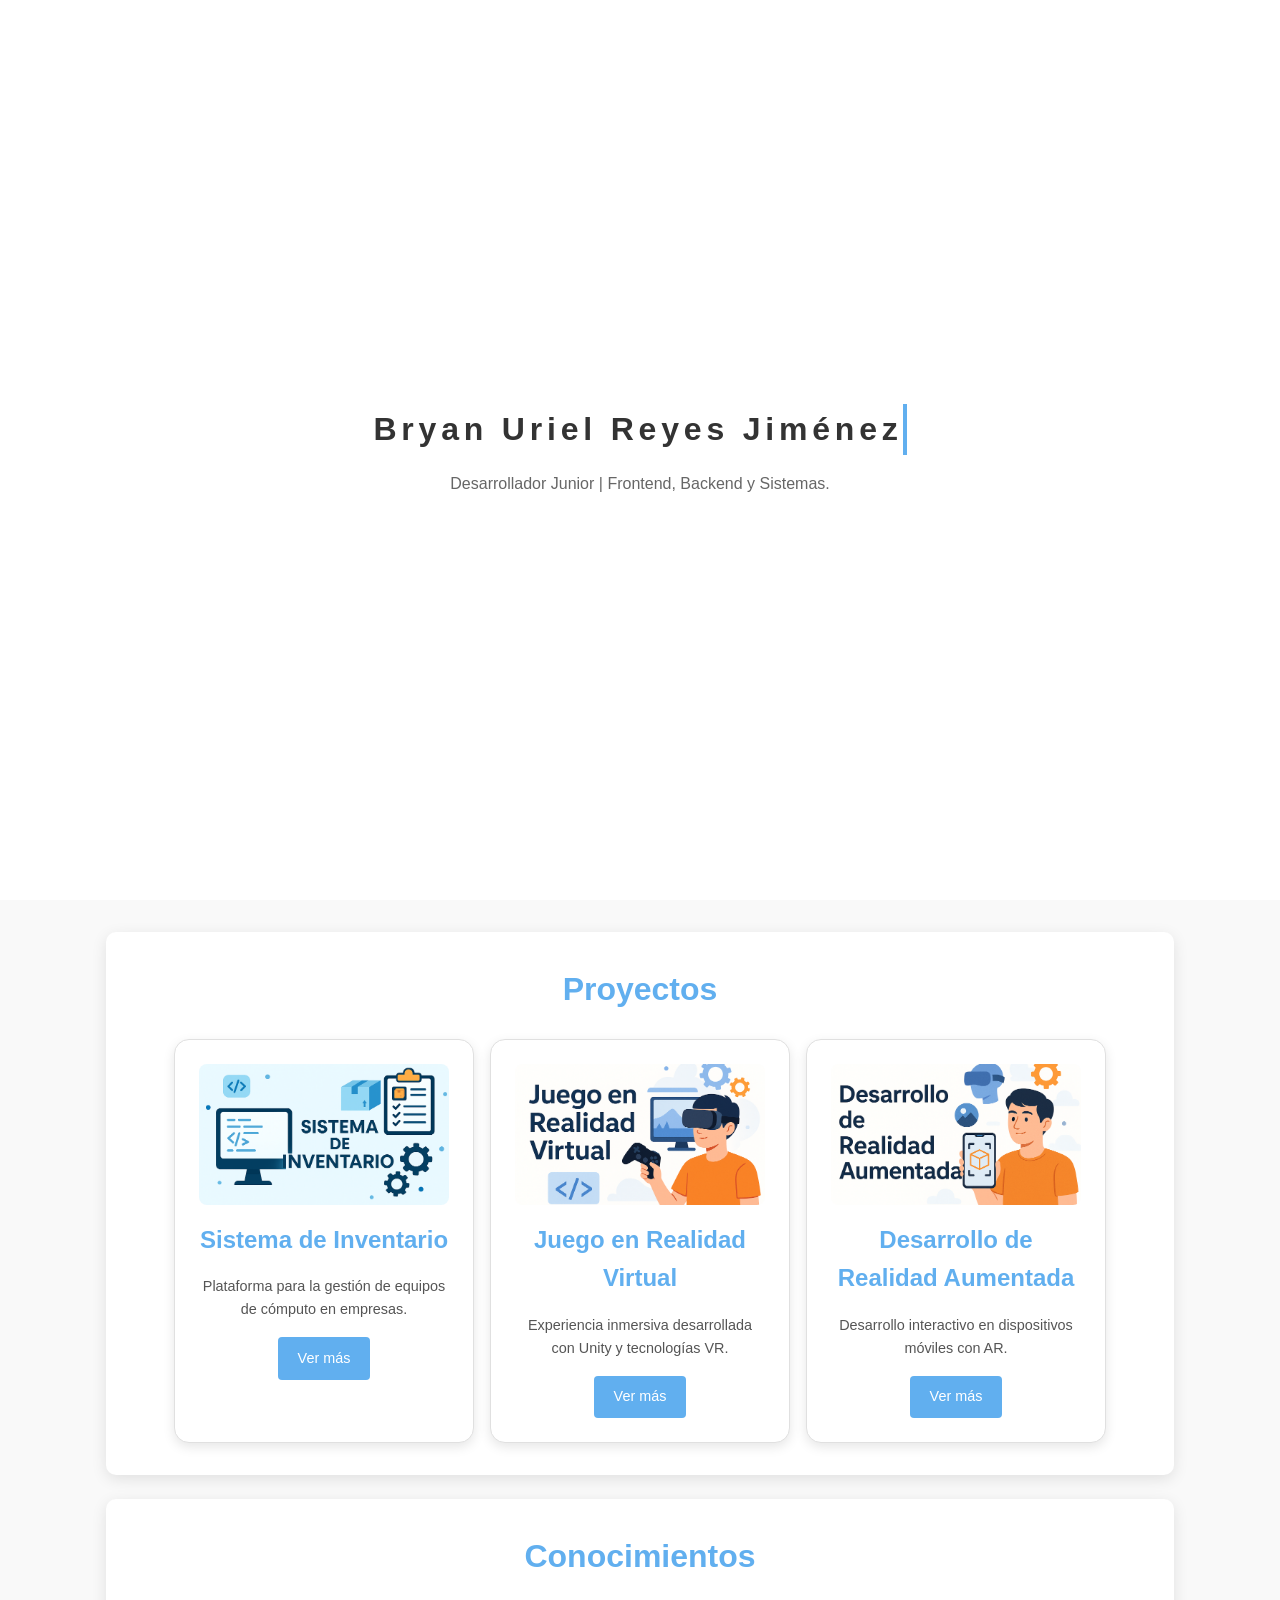
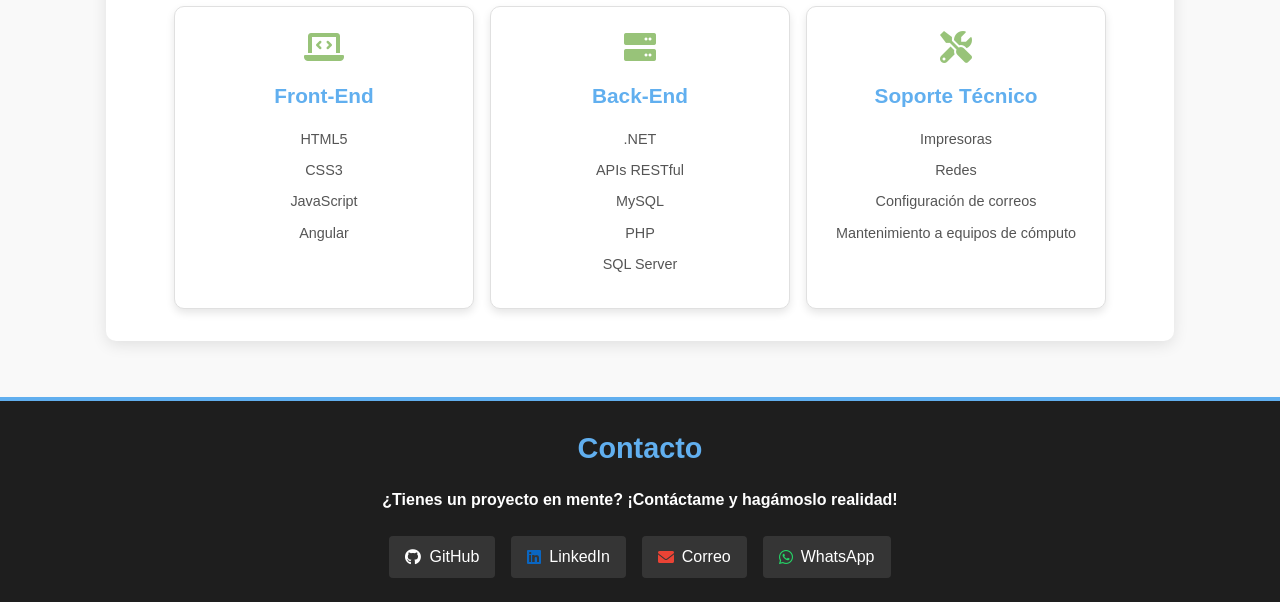
<file: index.html>
<!DOCTYPE html>
<html lang="es">
<head>
  <meta charset="UTF-8">
  <meta name="viewport" content="width=device-width, initial-scale=1.0">
  <title>Portafolio | Bryan Uriel Reyes Jiménez</title>
  <link rel="stylesheet" href="Styles/styles.css">
  <link rel="stylesheet" href="https://cdnjs.cloudflare.com/ajax/libs/font-awesome/6.0.0/css/all.min.css">
</head>
<body>
  <section id="intro" class="intro-section">
    <div class="intro-content">
      <h1 class="typing-effect">Bryan Uriel Reyes Jiménez</h1>
      <p>Desarrollador Junior | Frontend, Backend y Sistemas.</p>
    </div>
  </section>

  <div class="main-content" id="mainContent">
    <section id="proyectos" class="section">
      <h2>Proyectos</h2>
      <div class="projects-container">
        <div class="project-card">
          <div class="project-image">
            <img src="images/sistema.png" alt="Sistema de Inventario">
          </div>
          <h3>Sistema de Inventario</h3>
          <p>Plataforma para la gestión de equipos de cómputo en empresas.</p>
          <a href="./inventario.html" class="project-link">Ver más</a>
        </div>

        <div class="project-card">
          <div class="project-image">
            <img src="images/RV.png" alt="Juego en Realidad Virtual">
          </div>
          <h3>Juego en Realidad Virtual</h3>
          <p>Experiencia inmersiva desarrollada con Unity y tecnologías VR.</p>
          <a href="#" class="project-link">Ver más</a>
        </div>

        <div class="project-card">
          <div class="project-image">
            <img src="images/cuerpo.png" alt="Desarrollo de Realidad Aumentada">
          </div>
          <h3>Desarrollo de Realidad Aumentada</h3>
          <p>Desarrollo interactivo en dispositivos móviles con AR.</p>
          <a href="#" class="project-link">Ver más</a>
        </div>
      </div>
    </section>

    <section id="conocimientos" class="section">
      <h2>Conocimientos</h2>
      <div class="skills-grid">
        <div class="skill-card">
          <i class="fas fa-laptop-code"></i>
          <h3>Front-End</h3>
          <ul>
            <li>HTML5</li>
            <li>CSS3</li>
            <li>JavaScript</li>
            <li>Angular</li>
          </ul>
        </div>
        <div class="skill-card">
          <i class="fas fa-server"></i>
          <h3>Back-End</h3>
          <ul>
            <li>.NET</li>
            <li>APIs RESTful</li>
            <li>MySQL</li>
            <li>PHP</li>
            <li>SQL Server</li>
          </ul>
        </div>
        <div class="skill-card">
          <i class="fas fa-tools"></i>
          <h3>Soporte Técnico</h3>
          <ul>
            <li>Impresoras</li>
            <li>Redes</li>
            <li>Configuración de correos</li>
            <li>Mantenimiento a equipos de cómputo</li>
          </ul>
        </div>
      </div>
    </section>
  </div>

  <footer id="contacto">
    <h2>Contacto</h2>
    <p class="contact-message">¿Tienes un proyecto en mente? ¡Contáctame y hagámoslo realidad!</p>
    <div class="social-links">
      <a href="https://github.com/UrielReyes27" target="_blank"><i class="fab fa-github"></i> GitHub</a>
      <a href="https://www.linkedin.com/in/uriel-reyes-4203a2244/" target="_blank"><i class="fab fa-linkedin"></i> LinkedIn</a>
      <a href="mailto:urielrj27@gmail.com"><i class="fas fa-envelope"></i> Correo</a>
      <a href="https://wa.me/5566211392" target="_blank"><i class="fab fa-whatsapp" style="color: #25D366;"></i> WhatsApp</a>
    </div>
  </footer>
</body>
</html>
</file>
<file: Styles/styles.css>
* {
      margin: 0;
      padding: 0;
      box-sizing: border-box;
    }

    body {
      font-family: 'Segoe UI', Tahoma, Geneva, Verdana, sans-serif;
      line-height: 1.6;
      color: #333;
      background-color: #f9f9f9;
      overflow-x: hidden;
    }

    /* Sección de introducción */
    .intro-section {
      min-height: 100vh;
      display: flex;
      flex-direction: column;
      justify-content: center;
      align-items: center;
      text-align: center;
      background-color: #ffffff;
      color: #333;
      padding: 1rem;
    }

    .typing-effect {
      font-size: 2rem;
      font-weight: bold;
      overflow: hidden;
      border-right: 0.15em solid #61afef;
      white-space: nowrap;
      margin: 0 auto;
      letter-spacing: 0.15em;
      animation: typing 3.5s steps(30, end), blink-caret 0.75s step-end infinite;
    }

    @keyframes typing {
      from { width: 0; }
      to { width: 100%; }
    }

    @keyframes blink-caret {
      from, to { border-color: transparent; }
      50% { border-color: #61afef; }
    }

    .intro-content p {
      font-size: 1rem;
      margin-top: 1rem;
      opacity: 0;
      animation: fadeIn 2s ease-in-out 3.5s forwards;
      color: #666;
    }

    @keyframes fadeIn {
      from { opacity: 0; }
      to { opacity: 1; }
    }

    /* Contenido principal */
    .main-content {
      padding: 1rem;
      margin: 1rem auto;
      max-width: 1100px;
    }

    /* Estilo para las secciones */
    .section {
      padding: 2rem 1rem;
      max-width: 1100px;
      margin: auto;
      background-color: #fff;
      border-radius: 10px;
      box-shadow: 0 4px 15px rgba(0, 0, 0, 0.1);
      margin-bottom: 1.5rem;
    }

    h2 {
      text-align: center;
      font-size: 2rem;
      margin-bottom: 1.5rem;
      color: #61afef;
    }

    /* Estilo para los proyectos */
    .projects-container {
      display: flex;
      flex-wrap: wrap;
      gap: 1rem;
      justify-content: center;
    }

    .project-card {
      background-color: #fff;
      border: 1px solid #e0e0e0;
      border-radius: 15px;
      padding: 1.5rem;
      text-align: center;
      width: 100%;
      max-width: 300px;
      box-shadow: 0 4px 12px rgba(0, 0, 0, 0.1);
      transition: transform 0.3s ease, box-shadow 0.3s ease;
      overflow: hidden;
    }

    .project-card:hover {
      transform: translateY(-5px) scale(1.03);
      box-shadow: 0 8px 16px rgba(0, 0, 0, 0.2);
    }

    .project-card h3 {
      font-size: 1.5rem;
      margin-bottom: 1rem;
      color: #61afef;
    }

    .project-card p {
      margin-bottom: 1rem;
      color: #555;
      font-size: 0.9rem;
    }

    .project-image {
      width: 100%;
      height: 0;
      padding-top: 56.25%; /* 16:9 aspect ratio */
      position: relative;
      overflow: hidden;
      margin-bottom: 1rem;
      border-radius: 8px;
    }

    .project-image img {
      position: absolute;
      top: 50%;
      left: 50%;
      transform: translate(-50%, -50%) scale(1.1);
      width: 100%;
      height: 100%;
      object-fit: cover;
      transition: transform 0.3s ease;
    }

    .project-card:hover .project-image img {
      transform: translate(-50%, -50%) scale(1.2);
    }

    .project-link {
      display: inline-block;
      text-decoration: none;
      color: #fff;
      background-color: #61afef;
      padding: 0.6rem 1.2rem;
      border-radius: 4px;
      font-size: 0.9rem;
      transition: background-color 0.3s ease;
    }

    .project-link:hover {
      background-color: #4a90e2;
    }

    /* Estilo para los conocimientos */
    .skills-grid {
      display: flex;
      flex-wrap: wrap;
      gap: 1rem;
      justify-content: center;
    }

    .skill-card {
      background-color: #fff;
      border: 1px solid #e0e0e0;
      border-radius: 10px;
      padding: 1.5rem;
      text-align: center;
      width: 100%;
      max-width: 300px;
      box-shadow: 0 4px 8px rgba(0, 0, 0, 0.1);
      transition: transform 0.3s ease, box-shadow 0.3s ease;
    }

    .skill-card:hover {
      transform: translateY(-5px);
      box-shadow: 0 8px 16px rgba(0, 0, 0, 0.2);
    }

    .skill-card i {
      font-size: 2rem;
      color: #98c379;
      margin-bottom: 1rem;
    }

    .skill-card h3 {
      font-size: 1.3rem;
      margin-bottom: 1rem;
      color: #61afef;
    }

    .skill-card ul {
      list-style-type: none;
    }

    .skill-card li {
      margin-bottom: 0.5rem;
      color: #555;
      font-size: 0.9rem;
    }

    /* Estilo para el pie de página (contacto) */
    footer {
      text-align: center;
      padding: 1.5rem 1rem;
      background-color: #1e1e1e;
      color: #fff;
      width: 100%;
      margin: 0;
      box-sizing: border-box;
      border-top: 4px solid #61afef;
    }

    footer h2 {
      color: #61afef;
      margin-bottom: 1rem;
      font-size: 1.8rem;
      font-weight: 600;
    }

    .contact-message {
      font-size: 1rem;
      font-weight: 600;
      color: #ffffff;
      text-align: center;
      margin-bottom: 1.5rem;
      padding: 0 1rem;
    }

    footer .social-links {
      display: flex;
      justify-content: center;
      gap: 1rem;
      flex-wrap: wrap;
    }

    footer .social-links a {
      text-decoration: none;
      color: inherit;
      font-size: 1rem;
      transition: transform 0.3s ease;
      display: flex;
      align-items: center;
      gap: 0.5rem;
      padding: 0.5rem 1rem;
      border-radius: 4px;
      background-color: rgba(255, 255, 255, 0.1);
    }

    footer .social-links a:hover {
      transform: translateY(-5px);
      background-color: rgba(255, 255, 255, 0.2);
    }

    footer .social-links a i {
      color: inherit;
    }

    /* Colores específicos para los íconos */
    footer .social-links a[href*="github"] i {
      color: #ffffff;
    }

    footer .social-links a[href*="linkedin"] i {
      color: #0a66c2;
    }

    footer .social-links a[href*="mailto"] i {
      color: #ea4335;
    }

    footer .social-links a[href*="whatsapp"] i {
      color: #25D366;
    }

    /* Responsividad */
    @media (max-width: 768px) {
      .intro-section {
        padding: 1rem;
      }

      .typing-effect {
        font-size: 1.8rem;
      }

      .intro-content p {
        font-size: 0.9rem;
      }

      .section {
        padding: 1.5rem 1rem;
      }

      h2 {
        font-size: 1.8rem;
      }

      .project-image {
        padding-top: 75%; /* Cambio de relación de aspecto para tablets */
      }

      footer {
        padding: 1rem;
      }

      footer h2 {
        font-size: 1.6rem;
      }

      .contact-message {
        font-size: 0.9rem;
      }

      footer .social-links a {
        font-size: 0.9rem;
      }
    }

    @media (max-width: 480px) {
      .intro-section {
        padding: 0.5rem;
      }

      .typing-effect {
        font-size: 1.5rem;
      }

      .intro-content p {
        font-size: 0.8rem;
      }

      .section {
        padding: 1rem 0.5rem;
      }

      h2 {
        font-size: 1.5rem;
        margin-bottom: 1rem;
      }

      .project-card {
        max-width: 100%;
      }

      .project-image {
        padding-top: 100%; /* Relación cuadrada para móviles */
      }

      .skill-card {
        max-width: 100%;
      }

      footer {
        padding: 1rem 0.5rem;
      }

      footer h2 {
        font-size: 1.4rem;
      }

      .contact-message {
        font-size: 0.8rem;
      }

      footer .social-links {
        flex-direction: column;
        align-items: center;
      }

      footer .social-links a {
        width: 80%;
        justify-content: center;
      }
 
    }
</file>
